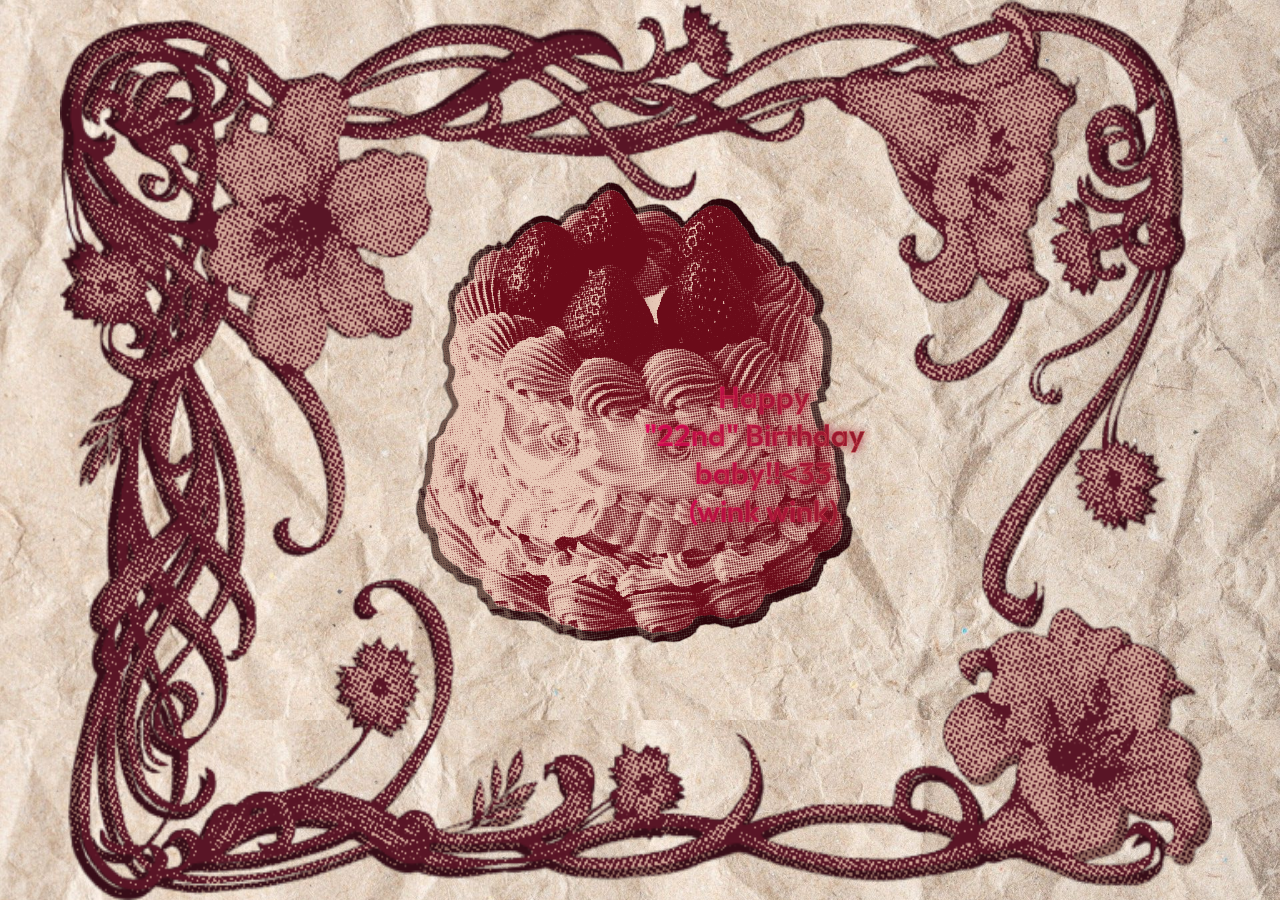
<file: index.html>
<!DOCTYPE html>
<html>
<head>
    <meta charset="utf-8">
    <title>bday</title>
    <link rel="stylesheet" href="style.css">
   <link rel="preconnect" href="https://fonts.googleapis.com">
    <link rel="preconnect" href="https://fonts.gstatic.com" crossorigin>
    <link href="https://fonts.googleapis.com/css2?family=Outfit:wght@100..900&display=swap" rel="stylesheet">

</head>
<body>

    <img src="images/bg.png"; class="center-mage shake-img top-img">
    <img src="images/cake2.png"; class="center-image shake-img">
    
    <pre style="text-align: center; top:310px; left:620px; font-size: 30px;"class="outfit-uniquifier shake-img"> 
        Happy 
    "22nd" Birthday
       baby!!<33
       (wink wink)</pre>
    <body style="background-image: url('images/paper.jpg'); background-size: cover;"></body>
    <body style="background-color: rgb(57, 13, 10);"></body>


    <p></p>

</body>
</html>
</file>
<file: style.css>
.center-image {
   position:relative;
   display: block;
  margin: auto;
   object-fit: fill;

  margin-top: 170px;
  
}
.center-mage {
   display: block;
  margin: auto;
  margin-top: 0%;
  margin-left: 60px;
  
}
.shake-img{
  animation:shake 5s;
  animation-iteration-count: infinite;
}
@keyframes shake {
  0% { transform: translateX(0)rotate(1deg); }
  25% { transform: translateX(-5px)rotate(-1deg); }
  50% { transform: translateX(5px)rotate(1deg); }
  75% { transform: translateX(-5px)rotate(-1deg); }
  100% { transform: translateX(0)rotate(1deg); }
}
 
.outfit-uniquifier {
  font-family: "Outfit", sans-serif;
  font-optical-sizing: auto;
  font-weight: 600;
  font-style: normal;
  font-size: 70PX;
  color: #ffffff;
  position: absolute;
  bottom: 60px;
  left: 170px;

  -webkit-text-stroke: .24px #ea6065;
  background: -webkit-linear-gradient(left,#fc0071, #8e212a);
  -webkit-background-clip: text;
  text-shadow: 0 0 10px #99152b;
  text-shadow: 0 0 10px #99152b;
  
  -webkit-text-fill-color: transparent;
  
}



  .top-img {
    position: absolute;
  
     width: 90vw;      /* 100% of viewport width */
      height:100vh;     /* 100% of viewport height */
    object-fit: fill;
    display: block;   
    
    top: 0px;   /* Distance from the top of the container */
    left: 0px;  /* Distance from the left of the container */
   
  }
</file>
